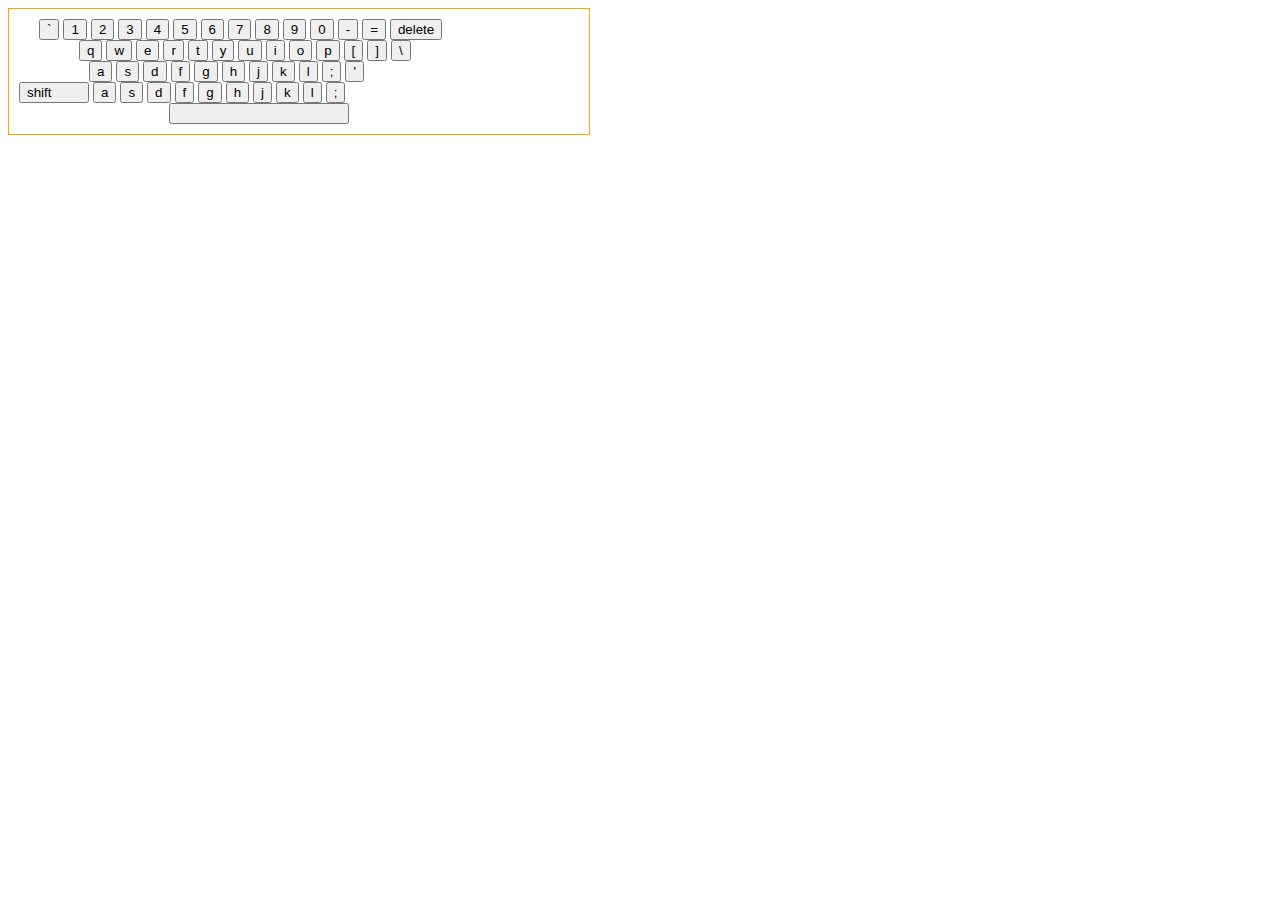
<file: Keyboard/index.html>
<!Doctype <!DOCTYPE html>
<html>
<head>
  <link rel="stylesheet" href="style/styles.css">
  <script src="https://cdnjs.cloudflare.com/ajax/libs/jquery/3.1.0/jquery.min.js"></script>
  <link type/text="javascript" src="vkeyboard.js">
  <title>Virtual Keyboard</title>
</head>
  <div id="keyboard">
    <div id="row0">
        <input name="accent" type="button" value="`" />
        <input name="1" type="button" value="1"/>
        <input name="2" type="button" value="2" />
        <input name="3" type="button" value="3" />
        <input name="4" type="button" value="4" />
        <input name="5" type="button" value="5" />
        <input name="6" type="button" value="6" />
        <input name="7" type="button" value="7" />
        <input name="8" type="button" value="8" />
        <input name="9" type="button" value="9" />
        <input name="0" type="button" value="0" />
        <input name="-" type="button" value="-" />
        <input name="=" type="button" value="=" />
        <input name="delete" type="button" value="delete" />
    </div>
    <div id="row0_shift">
        <input name="tilde" type="button" value="`" />
        <input name="exclamation" type="button" value="!"/>
        <input name="at" type="button" value="@" />
        <input name="hash" type="button" value="#" />
        <input name="dollar" type="button" value="$" />
        <input name="percent" type="button" value="%" />
        <input name="caret" type="button" value="^" />
        <input name="ampersand" type="button" value="&" />
        <input name="asterik" type="button" value="*" />
        <input name="openparenthesis" type="button" value="(" />
        <input name="closeparenthesis" type="button" value=")" />
        <input name="underscore" type="button" value="_" />
        <input name="plus" type="button" value="+" />
        <input name="delete" type="button" value="delete" />
    </div>
    <div id="row1">
        <input name="q" type="button" value="q" />
        <input name="w" type="button" value="w"/>
        <input name="e" type="button" value="e" />
        <input name="r" type="button" value="r" />
        <input name="t" type="button" value="t" />
        <input name="y" type="button" value="y" />
        <input name="u" type="button" value="u" />
        <input name="i" type="button" value="i" />
        <input name="o" type="button" value="o" />
        <input name="p" type="button" value="p" />
        <input name="[" type="button" value="[" />
        <input name="]" type="button" value="]" />
        <input name="\" type="button" value="\" />
    </div>
    <div id="row1_shift">
        <input name="Q" type="button" value="Q" />
        <input name="W" type="button" value="W"/>
        <input name="E" type="button" value="E" />
        <input name="R" type="button" value="R" />
        <input name="T" type="button" value="T" />
        <input name="Y" type="button" value="Y" />
        <input name="U" type="button" value="U" />
        <input name="I" type="button" value="I" />
        <input name="O" type="button" value="O" />
        <input name="P" type="button" value="P" />
        <input name="{" type="button" value="{" />
        <input name="}" type="button" value="}" />
        <input name="|" type="button" value="|" />
    </div>
    <div id="row2">
        <input name="a" type="button" value="a" />
        <input name="s" type="button" value="s"/>
        <input name="d" type="button" value="d" />
        <input name="f" type="button" value="f" />
        <input name="g" type="button" value="g" />
        <input name="h" type="button" value="h" />
        <input name="j" type="button" value="j" />
        <input name="k" type="button" value="k" />
        <input name="l" type="button" value="l" />
        <input name=";" type="button" value=";" />
        <input name="'" type="button" value="'" />
    </div>
    <div id="row2_shift">
        <input name="A" type="button" value="A" />
        <input name="S" type="button" value="S"/>
        <input name="D" type="button" value="D" />
        <input name="F" type="button" value="F" />
        <input name="G" type="button" value="G" />
        <input name="H" type="button" value="H" />
        <input name="J" type="button" value="J" />
        <input name="K" type="button" value="K" />
        <input name="L" type="button" value="L" />
        <input name=":" type="button" value=":" />
        <input name=""" type="button" value=""" />
    </div>
    <div id="row3">
        <input name="shift" type="button" value="shift" id="shift" />
        <input name="z" type="button" value="a" />
        <input name="x" type="button" value="s"/>
        <input name="c" type="button" value="d" />
        <input name="v" type="button" value="f" />
        <input name="b" type="button" value="g" />
        <input name="n" type="button" value="h" />
        <input name="m" type="button" value="j" />
        <input name="," type="button" value="k" />
        <input name="." type="button" value="l" />
        <input name="/" type="button" value=";" />
    </div>
    <div id="row3_shift">
        <input name="shift" type="button" value="shift" id="shifton" />
        <input name="Z" type="button" value="Z" />
        <input name="X" type="button" value="X"/>
        <input name="C" type="button" value="C" />
        <input name="V" type="button" value="V" />
        <input name="B" type="button" value="B" />
        <input name="N" type="button" value="N" />
        <input name="M" type="button" value="M" />
        <input name="<" type="button" value="<" />
        <input name=">" type="button" value=">" />
        <input name="?" type="button" value="?" />
    </div>
    <div id="spacebar">
        <input name="spacebar" type="button" value=" " />
    </div>
  </div>
<body>

</body>
</html>
</file>
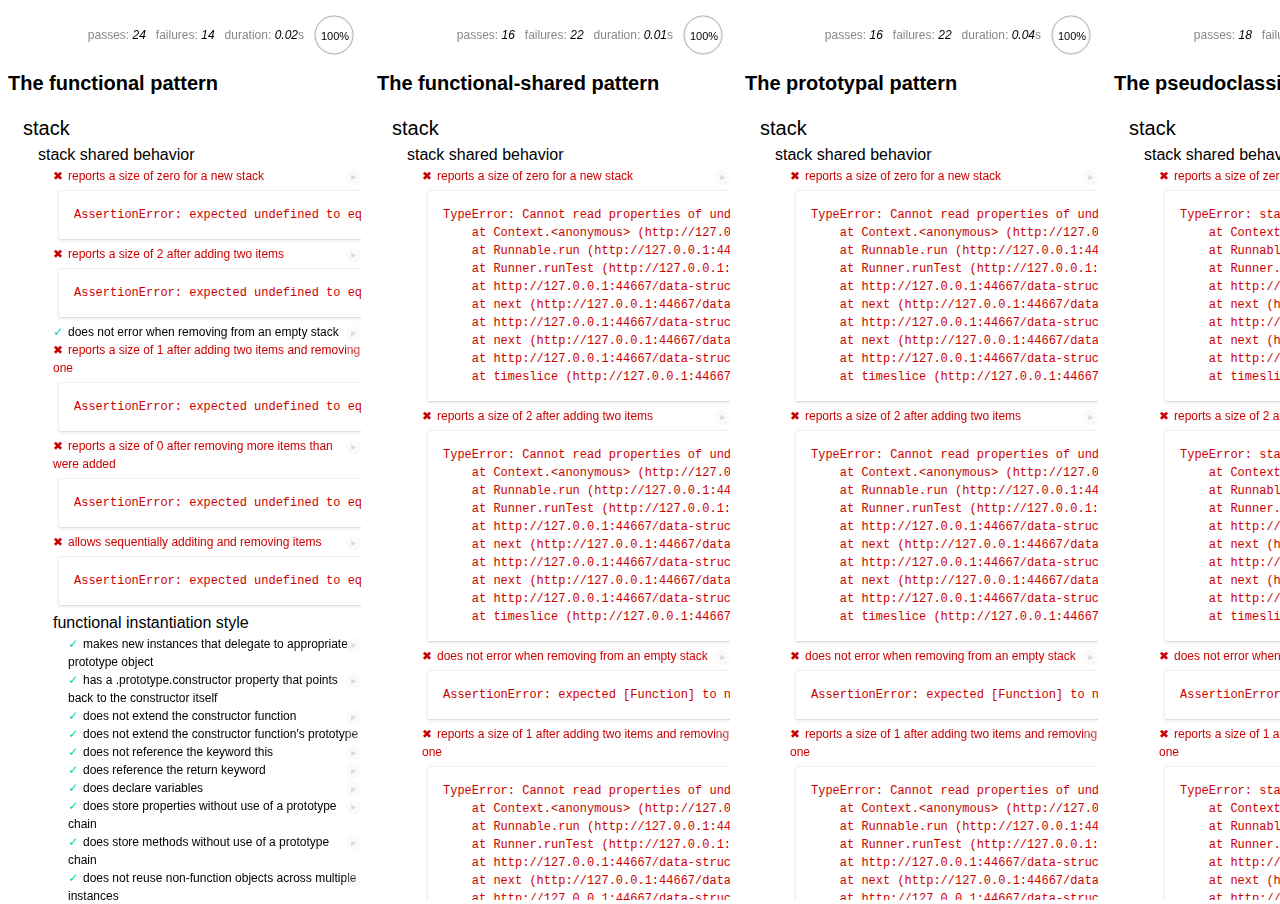
<file: data-structures/sprint-one/SpecRunner.html>
<!doctype html>
<meta charset="utf8">
<html>
  <head>
    <style>
      body {
        width: 120%;
        margin: 0;
        padding: 0;
      }
      iframe {
        width: 24%;
        border-width: 0;
      }
    </style>
    <script src="../lib/jquery/jquery.js"></script>
    <script src="../lib/underscore/underscore.js"></script>
    <script>
      $(function(){
        $.each(['functional', 'functional-shared', 'prototypal', 'pseudoclassical'], function(i, variant){
          $('<iframe src="' + window.location.toString().replace('.html', 'Section.html?') + variant + '" />').appendTo(document.body);
        });

        $(window).resize(function() {
          $('iframe').height($(this).height());
        }).trigger('resize');
      });
    </script>
  </head>
  <body>
  </body>
</html>
</file>
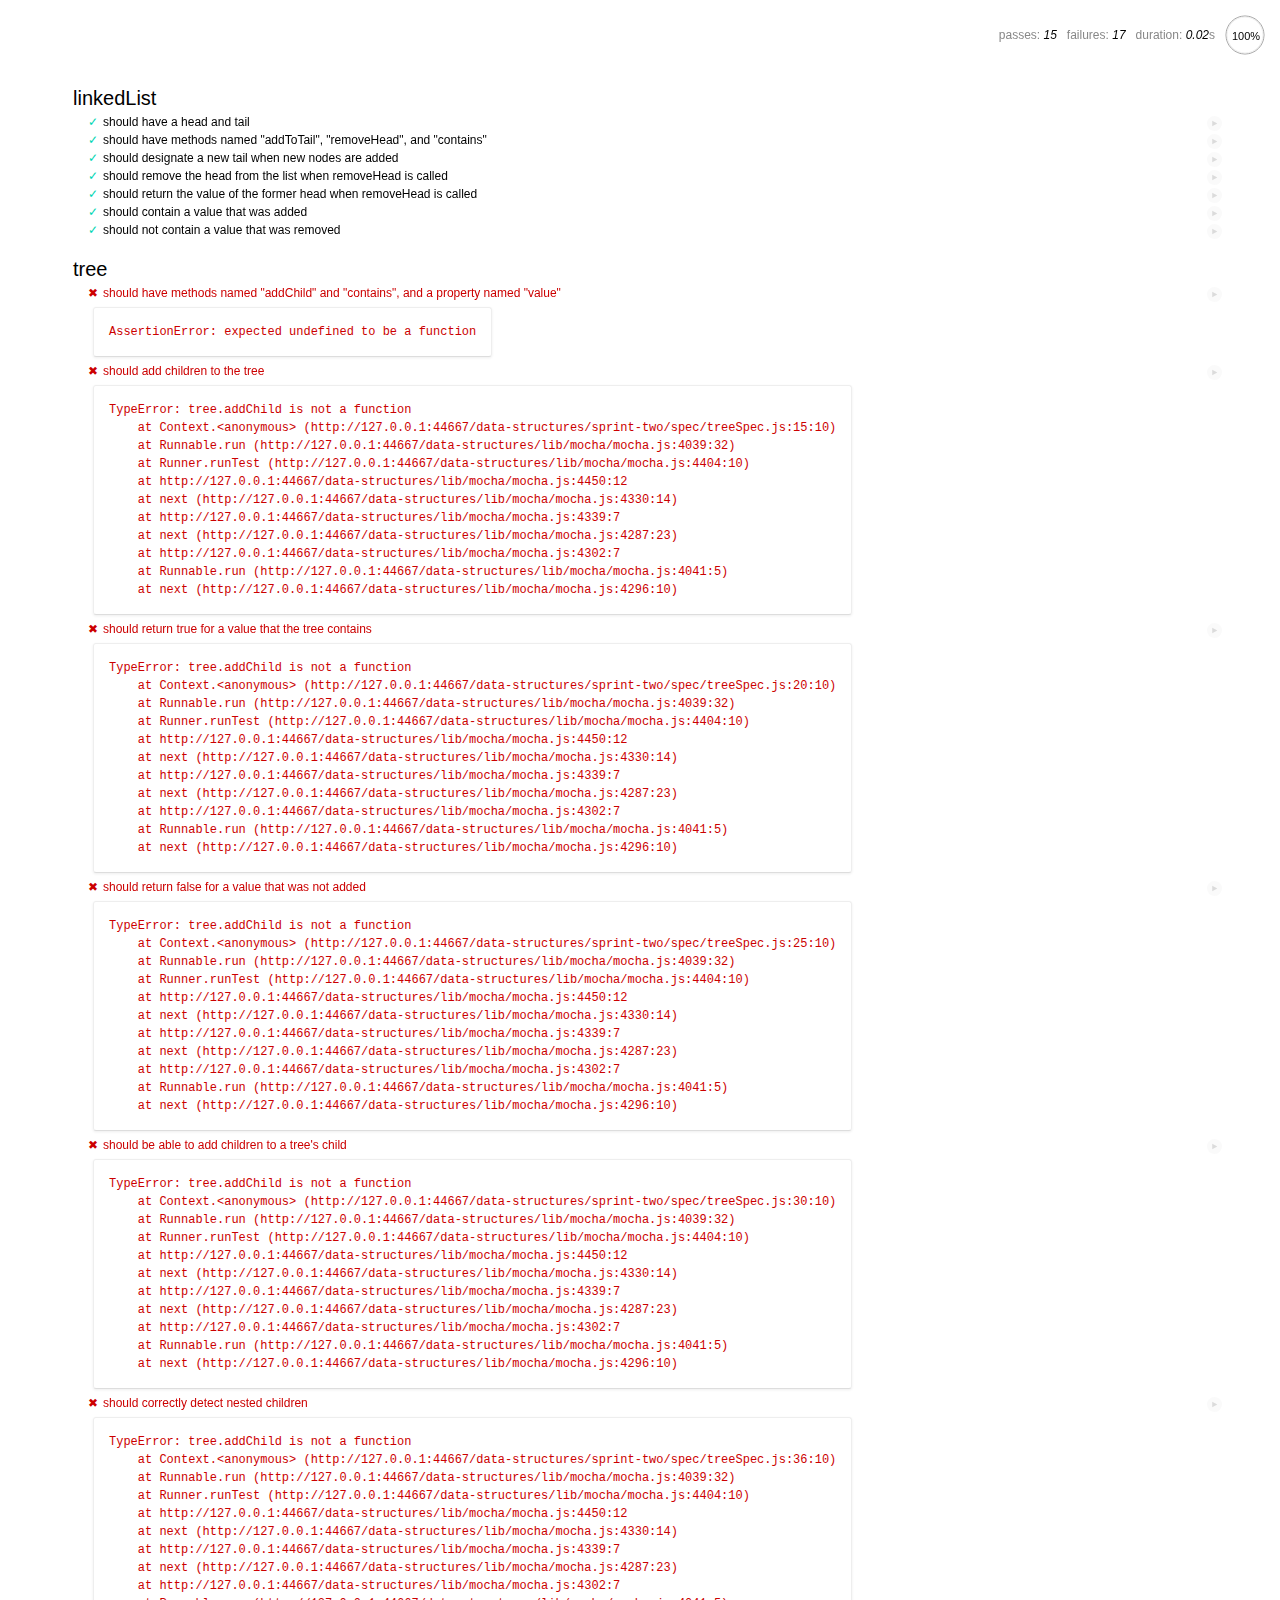
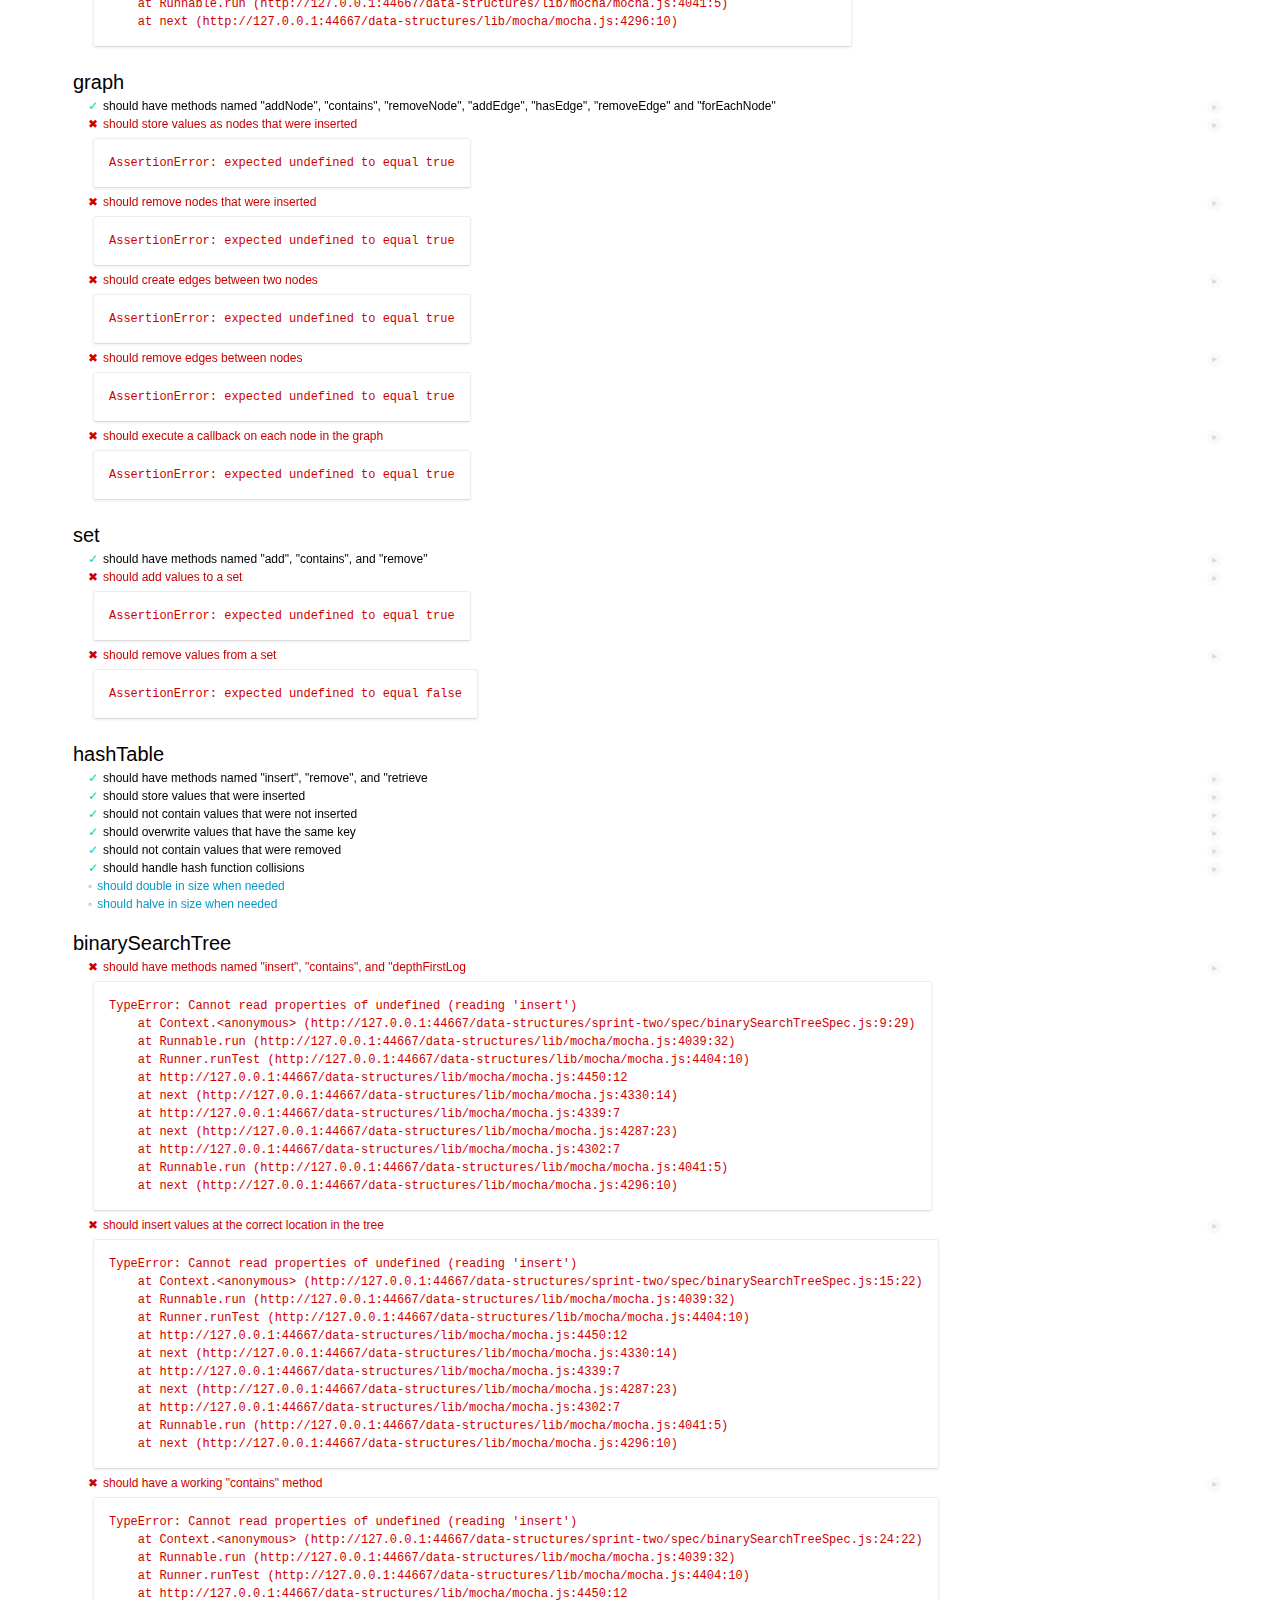
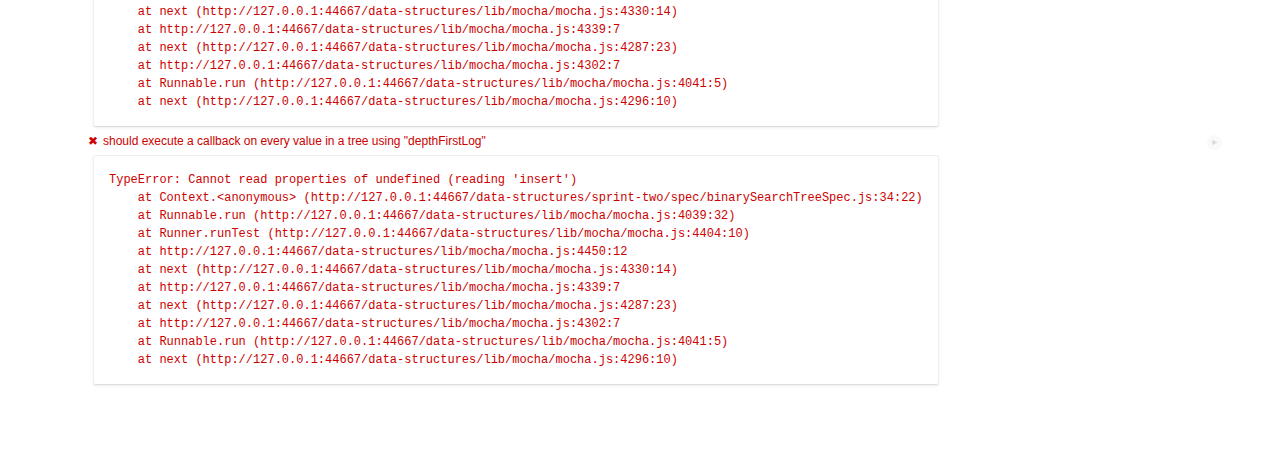
<file: data-structures/sprint-two/SpecRunner.html>
<html>
  <head>
    <meta charset="utf-8">
    <title>Mocha Tests</title>
    <link rel="stylesheet" href="../lib/mocha/mocha.css" />
    <script src="../lib/jquery/jquery.js"></script>
    <script src="../lib/mocha/mocha.js"></script>
    <script src="../lib/chai/chai.js"></script>
    <script src="../lib/underscore/underscore.js"></script>
    <script>
      mocha.setup('bdd');
      window.expect = chai.expect;
      $(function() {
        window.mochaPhantomJS ? mochaPhantomJS.run() : mocha.run();
      })
    </script>

    <!-- source files -->
    <script type="text/javascript" src="src/linkedList.js"></script>
    <script type="text/javascript" src="src/tree.js"></script>
    <script type="text/javascript" src="src/graph.js"></script>
    <script type="text/javascript" src="src/set.js"></script>
    <script type="text/javascript" src="src/hashTable.js"></script>
    <script type="text/javascript" src="src/hashTableHelpers.js"></script>
    <script type="text/javascript" src="src/binarySearchTree.js"></script>


    <!-- spec files -->
    <script type="text/javascript" src="spec/linkedListSpec.js"></script>
    <script type="text/javascript" src="spec/treeSpec.js"></script>
    <script type="text/javascript" src="spec/graphSpec.js"></script>
    <script type="text/javascript" src="spec/setSpec.js"></script>
    <script type="text/javascript" src="spec/hashTableSpec.js"></script>
    <script type="text/javascript" src="spec/binarySearchTreeSpec.js"></script>

  </head>
  <body>
    <div id="mocha"></div>
  </body>
</html>
</file>
<file: Keyboard/style/styles.css>
#keyboard {
  position: absolute;
  /*display: none;*/
  border: 1px solid orange;
  width: 560px;
  padding: 10px;
}

#spacebar input {
  width: 180px;
  margin: 0 auto;
  margin-left: 150px;
}

#shift, #shifton {
  width: 70px;
  text-align: left;
}

#row0_shift, #row1_shift, #row2_shift, #row3_shift {
  display: none;
}
#row0, #row0_shift {
  padding-left: 20px;
}
#row1, #row1_shift {
  padding-left: 60px;
}
#row2, #row2_shift {
  padding-left: 70px;
}


#shifton { 
border-left: 3px solid #000; 
border-top: 3px solid #000; 
}
</file>
<file: data-structures/lib/mocha/mocha.css>
@charset "utf-8";

body {
  font: 20px/1.5 "Helvetica Neue", Helvetica, Arial, sans-serif;
  padding: 60px 50px;
}

#mocha ul, #mocha li {
  margin: 0;
  padding: 0;
}

#mocha ul {
  list-style: none;
}

#mocha h1, #mocha h2 {
  margin: 0;
}

#mocha h1 {
  margin-top: 15px;
  font-size: 1em;
  font-weight: 200;
}

#mocha h1 a {
  text-decoration: none;
  color: inherit;
}

#mocha h1 a:hover {
  text-decoration: underline;
}

#mocha .suite .suite h1 {
  margin-top: 0;
  font-size: .8em;
}

.hidden {
  display: none;
}

#mocha h2 {
  font-size: 12px;
  font-weight: normal;
  cursor: pointer;
}

#mocha .suite {
  margin-left: 15px;
}

#mocha .test {
  margin-left: 15px;
  overflow: hidden;
}

#mocha .test.pending:hover h2::after {
  content: '(pending)';
  font-family: arial;
}

#mocha .test.pass.medium .duration {
  background: #C09853;
}

#mocha .test.pass.slow .duration {
  background: #B94A48;
}

#mocha .test.pass::before {
  content: '✓';
  font-size: 12px;
  display: block;
  float: left;
  margin-right: 5px;
  color: #00d6b2;
}

#mocha .test.pass .duration {
  font-size: 9px;
  margin-left: 5px;
  padding: 2px 5px;
  color: white;
  -webkit-box-shadow: inset 0 1px 1px rgba(0,0,0,.2);
  -moz-box-shadow: inset 0 1px 1px rgba(0,0,0,.2);
  box-shadow: inset 0 1px 1px rgba(0,0,0,.2);
  -webkit-border-radius: 5px;
  -moz-border-radius: 5px;
  -ms-border-radius: 5px;
  -o-border-radius: 5px;
  border-radius: 5px;
}

#mocha .test.pass.fast .duration {
  display: none;
}

#mocha .test.pending {
  color: #0b97c4;
}

#mocha .test.pending::before {
  content: '◦';
  color: #0b97c4;
}

#mocha .test.fail {
  color: #c00;
}

#mocha .test.fail pre {
  color: black;
}

#mocha .test.fail::before {
  content: '✖';
  font-size: 12px;
  display: block;
  float: left;
  margin-right: 5px;
  color: #c00;
}

#mocha .test pre.error {
  color: #c00;
  max-height: 300px;
  overflow: auto;
}

#mocha .test pre {
  display: block;
  float: left;
  clear: left;
  font: 12px/1.5 monaco, monospace;
  margin: 5px;
  padding: 15px;
  border: 1px solid #eee;
  border-bottom-color: #ddd;
  -webkit-border-radius: 3px;
  -webkit-box-shadow: 0 1px 3px #eee;
  -moz-border-radius: 3px;
  -moz-box-shadow: 0 1px 3px #eee;
}

#mocha .test h2 {
  position: relative;
}

#mocha .test a.replay {
  position: absolute;
  top: 3px;
  right: 0;
  text-decoration: none;
  vertical-align: middle;
  display: block;
  width: 15px;
  height: 15px;
  line-height: 15px;
  text-align: center;
  background: #eee;
  font-size: 15px;
  -moz-border-radius: 15px;
  border-radius: 15px;
  -webkit-transition: opacity 200ms;
  -moz-transition: opacity 200ms;
  transition: opacity 200ms;
  opacity: 0.3;
  color: #888;
}

#mocha .test:hover a.replay {
  opacity: 1;
}

#mocha-report.pass .test.fail {
  display: none;
}

#mocha-report.fail .test.pass {
  display: none;
}

#mocha-error {
  color: #c00;
  font-size: 1.5  em;
  font-weight: 100;
  letter-spacing: 1px;
}

#mocha-stats {
  position: fixed;
  top: 15px;
  right: 10px;
  font-size: 12px;
  margin: 0;
  color: #888;
}

#mocha-stats .progress {
  float: right;
  padding-top: 0;
}

#mocha-stats em {
  color: black;
}

#mocha-stats a {
  text-decoration: none;
  color: inherit;
}

#mocha-stats a:hover {
  border-bottom: 1px solid #eee;
}

#mocha-stats li {
  display: inline-block;
  margin: 0 5px;
  list-style: none;
  padding-top: 11px;
}

#mocha-stats canvas {
  width: 40px;
  height: 40px;
}

code .comment { color: #ddd }
code .init { color: #2F6FAD }
code .string { color: #5890AD }
code .keyword { color: #8A6343 }
code .number { color: #2F6FAD }

@media screen and (max-device-width: 480px) {
  body {
    padding: 60px 0px;
  }

  #stats {
    position: absolute;
  }
}
</file>
